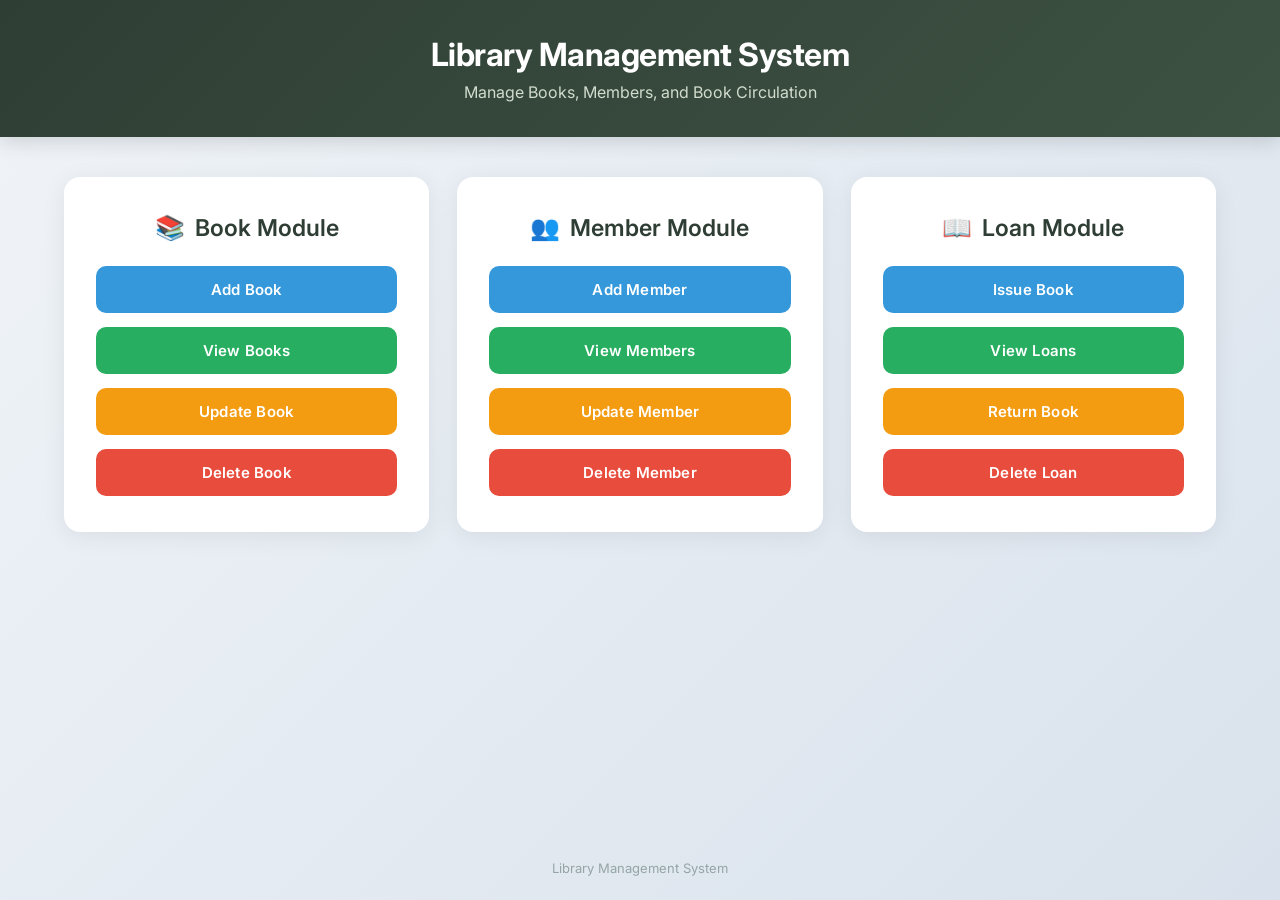
<file: web/index.html>
<!DOCTYPE html>
<html lang="en">
<head>
    <meta charset="UTF-8">
    <meta name="viewport" content="width=device-width, initial-scale=1.0">
    <title>Library Management System</title>
    <link rel="preconnect" href="https://fonts.googleapis.com">
    <link rel="preconnect" href="https://fonts.gstatic.com" crossorigin>
    <link href="https://fonts.googleapis.com/css2?family=Inter:wght@400;500;600;700&display=swap" rel="stylesheet">
    <style>
        * {
            box-sizing: border-box;
            margin: 0;
            padding: 0;
        }

        body {
            font-family: 'Inter', sans-serif;
            background: linear-gradient(135deg, #f0f4f8 0%, #d9e2ec 100%);
            min-height: 100vh;
            display: flex;
            flex-direction: column;
            color: #333333;
        }

        .header {
            background: linear-gradient(135deg, #2F3E34 0%, #3d5243 100%);
            color: #ffffff;
            text-align: center;
            padding: 35px 20px;
            box-shadow: 0 4px 20px rgba(0, 0, 0, 0.15);
        }

        .header h1 {
            font-size: 2rem;
            font-weight: 700;
            letter-spacing: -0.5px;
            margin-bottom: 8px;
        }

        .header p {
            font-size: 1rem;
            color: #d1dcce;
            font-weight: 400;
        }

        .container {
            width: 90%;
            max-width: 1200px;
            margin: 40px auto;
            flex: 1;
            animation: fadeIn 0.6s ease-out;
        }

        @keyframes fadeIn {
            from {
                opacity: 0;
                transform: translateY(15px);
            }
            to {
                opacity: 1;
                transform: translateY(0);
            }
        }

        .modules {
            display: grid;
            grid-template-columns: repeat(auto-fit, minmax(320px, 1fr));
            gap: 28px;
            justify-content: center;
        }

        .module {
            background: #ffffff;
            padding: 36px 32px;
            border-radius: 16px;
            box-shadow: 0 4px 24px rgba(0, 0, 0, 0.07);
            display: flex;
            flex-direction: column;
            transition: transform 0.3s ease, box-shadow 0.3s ease;
        }

        .module:hover {
            transform: translateY(-4px);
            box-shadow: 0 8px 30px rgba(0, 0, 0, 0.1);
        }

        .module h2 {
            text-align: center;
            color: #2F3E34;
            font-size: 1.45rem;
            font-weight: 600;
            margin-bottom: 24px;
            display: flex;
            align-items: center;
            justify-content: center;
            gap: 10px;
        }

        .module h2 span.icon {
            font-size: 1.5rem;
        }

        .button-group {
            display: flex;
            flex-direction: column;
            gap: 14px;
        }

        .button {
            display: block;
            text-align: center;
            text-decoration: none;
            color: #ffffff;
            padding: 14px 20px;
            border-radius: 10px;
            font-size: 15px;
            font-weight: 600;
            letter-spacing: 0.2px;
            transition: transform 0.3s ease, box-shadow 0.3s ease, filter 0.3s ease;
        }

        .add {
            background-color: #3498db;
        }

        .add:hover {
            transform: translateY(-3px);
            box-shadow: 0 8px 20px rgba(52, 152, 219, 0.38);
            filter: brightness(1.05);
        }

        .view {
            background-color: #27ae60;
        }

        .view:hover {
            transform: translateY(-3px);
            box-shadow: 0 8px 20px rgba(39, 174, 96, 0.38);
            filter: brightness(1.05);
        }

        .update {
            background-color: #f39c12;
        }

        .update:hover {
            transform: translateY(-3px);
            box-shadow: 0 8px 20px rgba(243, 156, 18, 0.38);
            filter: brightness(1.05);
        }

        .delete {
            background-color: #e74c3c;
        }

        .delete:hover {
            transform: translateY(-3px);
            box-shadow: 0 8px 20px rgba(231, 76, 60, 0.38);
            filter: brightness(1.05);
        }

        .footer {
            text-align: center;
            color: #95a5a6;
            font-size: 13px;
            padding: 24px 16px;
            margin-top: auto;
        }

        @media (max-width: 600px) {
            .header h1 {
                font-size: 1.6rem;
            }
            .header p {
                font-size: 0.9rem;
            }
            .module {
                padding: 24px 20px;
            }
            .container {
                margin: 24px auto;
            }
        }
    </style>
</head>
<body>

<div class="header">
    <h1>Library Management System</h1>
    <p>Manage Books, Members, and Book Circulation</p>
</div>

<div class="container">
    <div class="modules">
        <!-- Book Module -->
        <div class="module">
            <h2><span class="icon">&#128218;</span> Book Module</h2>
            <div class="button-group">
                <a href="addBook.html" class="button add">Add Book</a>
                <a href="viewBook.jsp" class="button view">View Books</a>
                <a href="updateBook.jsp" class="button update">Update Book</a>
                <a href="deleteBook.jsp" class="button delete">Delete Book</a>
            </div>
        </div>

        <!-- Member Module -->
        <div class="module">
            <h2><span class="icon">&#128101;</span> Member Module</h2>
            <div class="button-group">
                <a href="addMember.jsp" class="button add">Add Member</a>
                <a href="viewMember.jsp" class="button view">View Members</a>
                <a href="updateMember.jsp" class="button update">Update Member</a>
                <a href="deleteMember.jsp" class="button delete">Delete Member</a>
            </div>
        </div>

        <!-- Loan Module -->
        <div class="module">
            <h2><span class="icon">&#128214;</span> Loan Module</h2>
            <div class="button-group">
                <a href="issueLoan.jsp" class="button add">Issue Book</a>
                <a href="viewLoan.jsp" class="button view">View Loans</a>
                <a href="returnLoan.jsp" class="button update">Return Book</a>
                <a href="deleteLoan.jsp" class="button delete">Delete Loan</a>
            </div>
        </div>
    </div>
</div>

<div class="footer">
    Library Management System
</div>

</body>
</html>
</file>
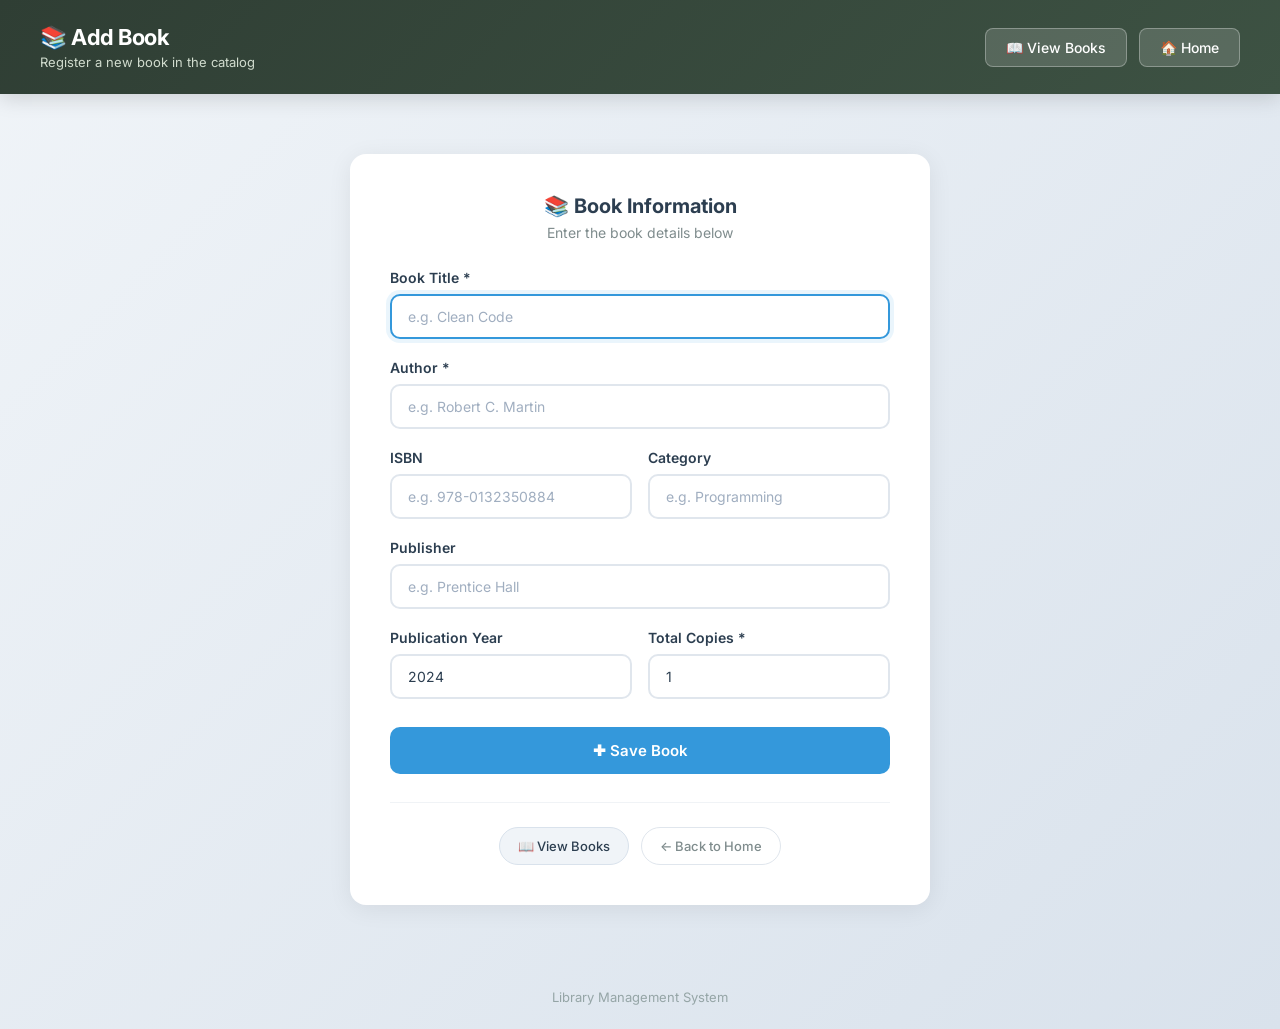
<file: web/addBook.html>
<!DOCTYPE html>
<html lang="en">
<head>
    <meta charset="UTF-8">
    <meta name="viewport" content="width=device-width, initial-scale=1.0">
    <title>Add Book - Library Management System</title>
    <link rel="preconnect" href="https://fonts.googleapis.com">
    <link rel="preconnect" href="https://fonts.gstatic.com" crossorigin>
    <link href="https://fonts.googleapis.com/css2?family=Inter:wght@400;500;600;700&display=swap" rel="stylesheet">
    <style>
        * {
            box-sizing: border-box;
            margin: 0;
            padding: 0;
        }

        body {
            font-family: 'Inter', -apple-system, BlinkMacSystemFont, "Segoe UI", Roboto, sans-serif;
            background: linear-gradient(135deg, #f0f4f8 0%, #d9e2ec 100%);
            min-height: 100vh;
            display: flex;
            flex-direction: column;
            color: #2c3e50;
        }

        /* ── Header Bar ── */
        .header {
            background: linear-gradient(135deg, #2F3E34 0%, #3d5243 100%);
            color: #ffffff;
            padding: 24px 40px;
            display: flex;
            align-items: center;
            justify-content: space-between;
            box-shadow: 0 4px 20px rgba(0, 0, 0, 0.15);
        }

        .header-left h1 {
            font-size: 22px;
            font-weight: 700;
            letter-spacing: -0.5px;
            display: flex;
            align-items: center;
            gap: 10px;
        }

        .header-left p {
            font-size: 13px;
            color: #d1dcce;
            margin-top: 4px;
        }

        .header-right {
            display: flex;
            gap: 12px;
            align-items: center;
        }

        .header-btn {
            display: inline-flex;
            align-items: center;
            gap: 8px;
            padding: 10px 20px;
            background: rgba(255, 255, 255, 0.15);
            color: #ffffff;
            border: 1px solid rgba(255, 255, 255, 0.3);
            border-radius: 8px;
            text-decoration: none;
            font-size: 14px;
            font-weight: 500;
            transition: all 0.3s ease;
        }

        .header-btn:hover {
            background: rgba(255, 255, 255, 0.25);
            transform: translateY(-2px);
        }

        /* ── Main Layout ── */
        .main-content {
            flex: 1;
            display: flex;
            align-items: center;
            justify-content: center;
            padding: 20px;
        }

        /* ── Form Card ── */
        .form-card {
            background: #ffffff;
            width: 100%;
            max-width: 580px;
            margin: 40px auto;
            border-radius: 16px;
            box-shadow: 0 4px 24px rgba(0, 0, 0, 0.07);
            padding: 40px;
            animation: fadeIn 0.5s ease-out;
        }

        @keyframes fadeIn {
            from {
                opacity: 0;
                transform: translateY(16px);
            }
            to {
                opacity: 1;
                transform: translateY(0);
            }
        }

        .card-header {
            text-align: center;
            margin-bottom: 28px;
        }

        .card-header h2 {
            font-size: 20px;
            font-weight: 700;
            color: #2c3e50;
            display: flex;
            align-items: center;
            justify-content: center;
            gap: 10px;
        }

        .card-header p {
            font-size: 14px;
            color: #7f8c8d;
            margin-top: 6px;
        }

        /* ── Form Elements ── */
        .form-group {
            margin-bottom: 20px;
        }

        .form-row {
            display: flex;
            gap: 16px;
        }

        .form-row .form-group {
            flex: 1;
        }

        label {
            display: block;
            font-size: 14px;
            font-weight: 600;
            color: #2c3e50;
            margin-bottom: 8px;
        }

        input[type="text"],
        input[type="number"] {
            width: 100%;
            padding: 12px 16px;
            border: 2px solid #e0e6ed;
            border-radius: 10px;
            font-size: 14px;
            font-family: 'Inter', sans-serif;
            color: #2c3e50;
            background-color: #ffffff;
            outline: none;
            transition: border-color 0.25s ease, box-shadow 0.25s ease;
        }

        input[type="text"]:focus,
        input[type="number"]:focus {
            border-color: #3498db;
            box-shadow: 0 0 0 4px rgba(52, 152, 219, 0.1);
        }

        input::placeholder {
            color: #a0aec0;
        }

        /* ── Submit Button ── */
        .btn-submit {
            width: 100%;
            background: #3498db;
            color: #ffffff;
            padding: 14px;
            border: none;
            border-radius: 10px;
            font-size: 15px;
            font-weight: 600;
            font-family: 'Inter', sans-serif;
            cursor: pointer;
            display: inline-flex;
            align-items: center;
            justify-content: center;
            gap: 8px;
            transition: transform 0.25s ease, box-shadow 0.25s ease, background-color 0.25s ease;
            margin-top: 8px;
        }

        .btn-submit:hover {
            background-color: #2980b9;
            transform: translateY(-2px);
            box-shadow: 0 6px 20px rgba(52, 152, 219, 0.35);
        }

        .btn-submit:active {
            transform: translateY(0);
        }

        /* ── Navigation Links ── */
        .nav-links {
            display: flex;
            justify-content: center;
            gap: 12px;
            margin-top: 28px;
            padding-top: 24px;
            border-top: 1px solid #f0f3f6;
            flex-wrap: wrap;
        }

        .nav-pill {
            display: inline-flex;
            align-items: center;
            gap: 6px;
            padding: 10px 18px;
            border-radius: 50px;
            font-size: 13px;
            font-weight: 500;
            text-decoration: none;
            transition: all 0.25s ease;
        }

        .pill-secondary {
            background: #f0f4f8;
            color: #2c3e50;
            border: 1px solid #d9e2ec;
        }

        .pill-secondary:hover {
            background: #e2e8f0;
            color: #1a252f;
            transform: translateY(-1px);
        }

        .pill-light {
            background: #ffffff;
            color: #7f8c8d;
            border: 1px solid #e0e6ed;
        }

        .pill-light:hover {
            background: #f8fafb;
            color: #2c3e50;
            border-color: #cbd5e1;
            transform: translateY(-1px);
        }

        /* ── Footer ── */
        .footer {
            text-align: center;
            color: #95a5a6;
            font-size: 13px;
            padding: 24px 16px;
            margin-top: auto;
        }

        @media (max-width: 600px) {
            .header {
                flex-direction: column;
                gap: 16px;
                text-align: center;
                padding: 20px;
            }
            .header-right {
                justify-content: center;
                width: 100%;
            }
            .form-card {
                margin: 20px 16px;
                padding: 28px 20px;
            }
            .form-row {
                flex-direction: column;
                gap: 0;
            }
        }
    </style>
</head>
<body>

<!-- Header -->
<header class="header">
    <div class="header-left">
        <h1>&#128218; Add Book</h1>
        <p>Register a new book in the catalog</p>
    </div>
    <div class="header-right">
        <a href="viewBook.jsp" class="header-btn">&#128214; View Books</a>
        <a href="index.html" class="header-btn">&#127968; Home</a>
    </div>
</header>

<!-- Main Container -->
<main class="main-content">
    <div class="form-card">
        <div class="card-header">
            <h2>&#128218; Book Information</h2>
            <p>Enter the book details below</p>
        </div>

        <form action="saveBook" method="post">
            <div class="form-group">
                <label for="title">Book Title *</label>
                <input type="text" id="title" name="title" placeholder="e.g. Clean Code" required autofocus>
            </div>

            <div class="form-group">
                <label for="author">Author *</label>
                <input type="text" id="author" name="author" placeholder="e.g. Robert C. Martin" required>
            </div>

            <div class="form-row">
                <div class="form-group">
                    <label for="isbn">ISBN</label>
                    <input type="text" id="isbn" name="isbn" placeholder="e.g. 978-0132350884">
                </div>
                <div class="form-group">
                    <label for="category">Category</label>
                    <input type="text" id="category" name="category" placeholder="e.g. Programming">
                </div>
            </div>

            <div class="form-group">
                <label for="publisher">Publisher</label>
                <input type="text" id="publisher" name="publisher" placeholder="e.g. Prentice Hall">
            </div>

            <div class="form-row">
                <div class="form-group">
                    <label for="publicationYear">Publication Year</label>
                    <input type="number" id="publicationYear" name="publicationYear" placeholder="2024" value="2024">
                </div>
                <div class="form-group">
                    <label for="totalCopies">Total Copies *</label>
                    <input type="number" id="totalCopies" name="totalCopies" placeholder="1" value="1" min="1" required>
                </div>
            </div>

            <button type="submit" class="btn-submit">
                &#10010; Save Book
            </button>
        </form>

        <!-- Navigation Links -->
        <div class="nav-links">
            <a href="viewBook.jsp" class="nav-pill pill-secondary">
                &#128214; View Books
            </a>
            <a href="index.html" class="nav-pill pill-light">
                &#8592; Back to Home
            </a>
        </div>
    </div>
</main>

<!-- Footer -->
<footer class="footer">
    Library Management System
</footer>

</body>
</html>
</file>
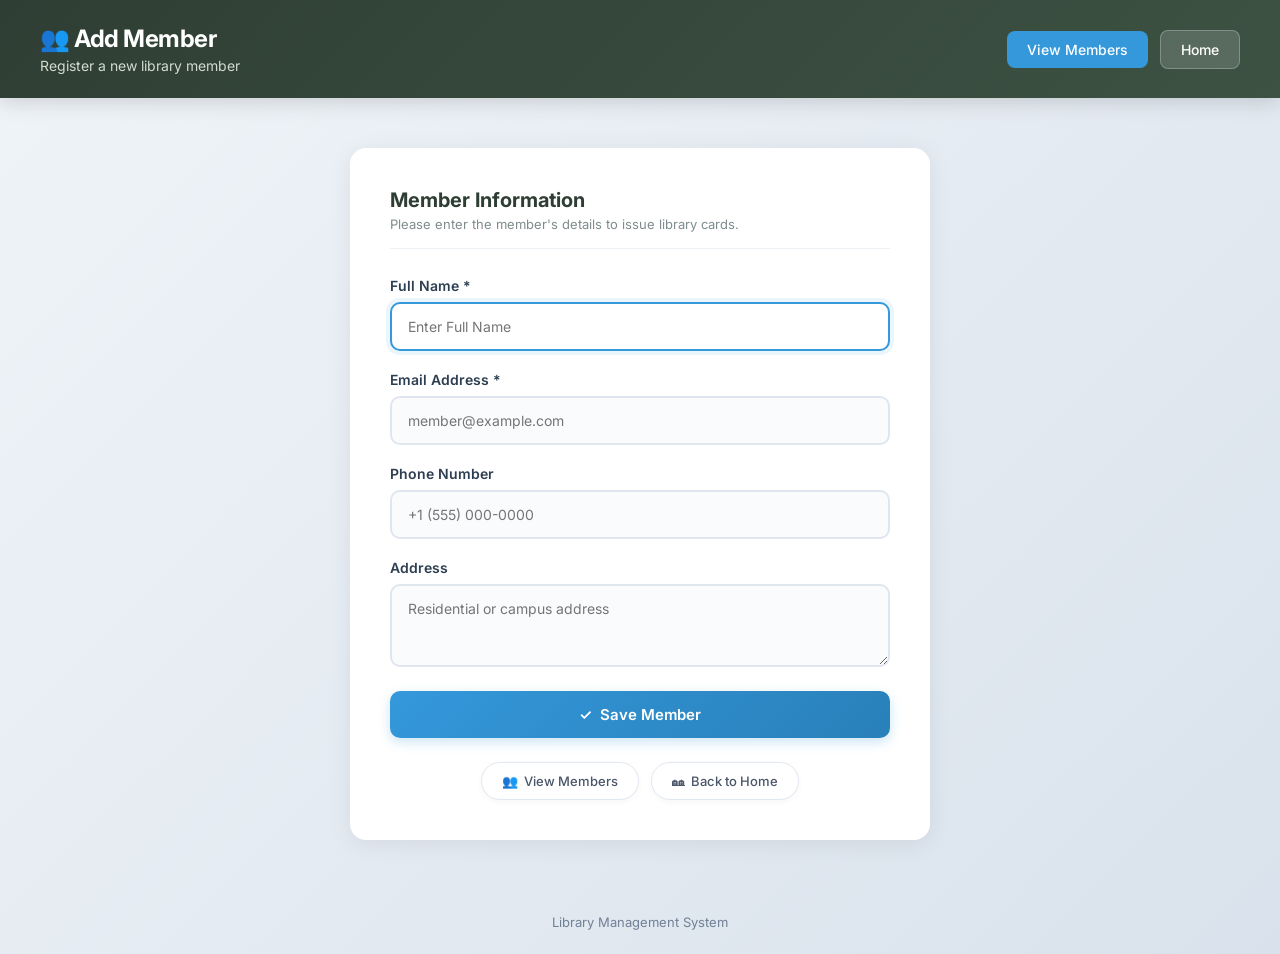
<file: web/addMember.html>
<!DOCTYPE html>
<html lang="en">
<head>
    <meta charset="UTF-8">
    <meta name="viewport" content="width=device-width, initial-scale=1.0">
    <title>Add Member - Library Management System</title>
    <link rel="preconnect" href="https://fonts.googleapis.com">
    <link rel="preconnect" href="https://fonts.gstatic.com" crossorigin>
    <link href="https://fonts.googleapis.com/css2?family=Inter:wght@400;500;600;700&display=swap" rel="stylesheet">
    <style>
        * {
            box-sizing: border-box;
            margin: 0;
            padding: 0;
        }

        body {
            font-family: 'Inter', -apple-system, BlinkMacSystemFont, 'Segoe UI', Roboto, sans-serif;
            background: linear-gradient(135deg, #f0f4f8 0%, #d9e2ec 100%);
            min-height: 100vh;
            display: flex;
            flex-direction: column;
            color: #2c3e50;
        }

        .header {
            background: linear-gradient(135deg, #2F3E34 0%, #3d5243 100%);
            color: #ffffff;
            padding: 24px 40px;
            display: flex;
            align-items: center;
            justify-content: space-between;
            box-shadow: 0 4px 20px rgba(0, 0, 0, 0.15);
        }

        .header-left h1 {
            font-size: 24px;
            font-weight: 700;
            letter-spacing: -0.5px;
            display: flex;
            align-items: center;
            gap: 10px;
        }

        .header-left p {
            font-size: 14px;
            color: #d1dcce;
            margin-top: 4px;
        }

        .header-right {
            display: flex;
            align-items: center;
            gap: 12px;
        }

        .header-btn {
            display: inline-flex;
            align-items: center;
            gap: 8px;
            padding: 10px 20px;
            border-radius: 8px;
            text-decoration: none;
            font-size: 14px;
            font-weight: 500;
            transition: all 0.3s ease;
        }

        .header-btn.btn-view {
            background-color: #3498db;
            color: #ffffff;
        }

        .header-btn.btn-view:hover {
            background-color: #2980b9;
            transform: translateY(-2px);
        }

        .header-btn.btn-home {
            background-color: rgba(255, 255, 255, 0.15);
            color: #ffffff;
            border: 1px solid rgba(255, 255, 255, 0.25);
        }

        .header-btn.btn-home:hover {
            background-color: rgba(255, 255, 255, 0.25);
            transform: translateY(-2px);
        }

        .main-wrapper {
            flex: 1;
            padding: 20px;
            display: flex;
            flex-direction: column;
            align-items: center;
            justify-content: center;
        }

        @keyframes fadeIn {
            from { opacity: 0; transform: translateY(18px); }
            to { opacity: 1; transform: translateY(0); }
        }

        .form-card {
            background: #ffffff;
            width: 100%;
            max-width: 580px;
            margin: 30px auto;
            border-radius: 16px;
            box-shadow: 0 4px 24px rgba(0, 0, 0, 0.07);
            padding: 40px;
            animation: fadeIn 0.5s ease-out forwards;
        }

        .card-header {
            margin-bottom: 28px;
            padding-bottom: 16px;
            border-bottom: 1px solid #edf2f7;
        }

        .card-header h2 {
            font-size: 20px;
            font-weight: 700;
            color: #2F3E34;
        }

        .card-header p {
            font-size: 13px;
            color: #7f8c8d;
            margin-top: 4px;
        }

        .form-group {
            margin-bottom: 20px;
        }

        .form-group label {
            display: block;
            font-size: 14px;
            font-weight: 600;
            color: #2c3e50;
            margin-bottom: 8px;
        }

        .form-group input,
        .form-group textarea {
            width: 100%;
            padding: 14px 16px;
            border: 2px solid #e0e6ed;
            border-radius: 10px;
            font-size: 14px;
            font-family: 'Inter', sans-serif;
            color: #2c3e50;
            background-color: #fafbfc;
            transition: all 0.2s ease-in-out;
        }

        .form-group input:focus,
        .form-group textarea:focus {
            outline: none;
            border-color: #3498db;
            background-color: #ffffff;
            box-shadow: 0 0 0 4px rgba(52, 152, 219, 0.1);
        }

        .btn-submit {
            width: 100%;
            background: linear-gradient(135deg, #3498db, #2980b9);
            color: #ffffff;
            padding: 14px;
            border: none;
            border-radius: 10px;
            font-size: 15px;
            font-weight: 600;
            font-family: 'Inter', sans-serif;
            cursor: pointer;
            box-shadow: 0 4px 12px rgba(52, 152, 219, 0.25);
            transition: all 0.25s ease;
            margin-top: 10px;
            display: flex;
            align-items: center;
            justify-content: center;
            gap: 8px;
        }

        .btn-submit:hover {
            transform: translateY(-2px);
            box-shadow: 0 6px 16px rgba(52, 152, 219, 0.35);
        }

        .nav-links {
            display: flex;
            justify-content: center;
            gap: 12px;
            margin-top: 24px;
            flex-wrap: wrap;
        }

        .pill-btn {
            display: inline-flex;
            align-items: center;
            gap: 6px;
            padding: 10px 20px;
            background: #ffffff;
            color: #4a5568;
            border: 1px solid #e2e8f0;
            border-radius: 9999px;
            font-size: 13px;
            font-weight: 500;
            text-decoration: none;
            box-shadow: 0 2px 6px rgba(0, 0, 0, 0.04);
            transition: all 0.25s ease;
        }

        .pill-btn:hover {
            background: #f8fafc;
            color: #2F3E34;
            transform: translateY(-2px);
        }

        .footer {
            text-align: center;
            padding: 24px;
            color: #718096;
            font-size: 13px;
            margin-top: auto;
        }
    </style>
</head>
<body>

<header class="header">
    <div class="header-left">
        <h1>&#128101; Add Member</h1>
        <p>Register a new library member</p>
    </div>
    <div class="header-right">
        <a href="viewMember.jsp" class="header-btn btn-view">View Members</a>
        <a href="index.html" class="header-btn btn-home">Home</a>
    </div>
</header>

<div class="main-wrapper">
    <div class="form-card">
        <div class="card-header">
            <h2>Member Information</h2>
            <p>Please enter the member's details to issue library cards.</p>
        </div>

        <form action="saveMember" method="post">
            <div class="form-group">
                <label for="fullName">Full Name *</label>
                <input type="text" id="fullName" name="fullName" placeholder="Enter Full Name" required autofocus>
            </div>

            <div class="form-group">
                <label for="email">Email Address *</label>
                <input type="email" id="email" name="email" placeholder="member@example.com" required>
            </div>

            <div class="form-group">
                <label for="phone">Phone Number</label>
                <input type="text" id="phone" name="phone" placeholder="+1 (555) 000-0000">
            </div>

            <div class="form-group">
                <label for="address">Address</label>
                <textarea id="address" name="address" rows="3" placeholder="Residential or campus address"></textarea>
            </div>

            <button type="submit" class="btn-submit">
                <span>&#10003;</span> Save Member
            </button>
        </form>

        <div class="nav-links">
            <a href="viewMember.jsp" class="pill-btn">
                <span>&#128101;</span> View Members
            </a>
            <a href="index.html" class="pill-btn">
                <span>&#127960;</span> Back to Home
            </a>
        </div>
    </div>
</div>

<footer class="footer">
    Library Management System
</footer>

</body>
</html>
</file>
